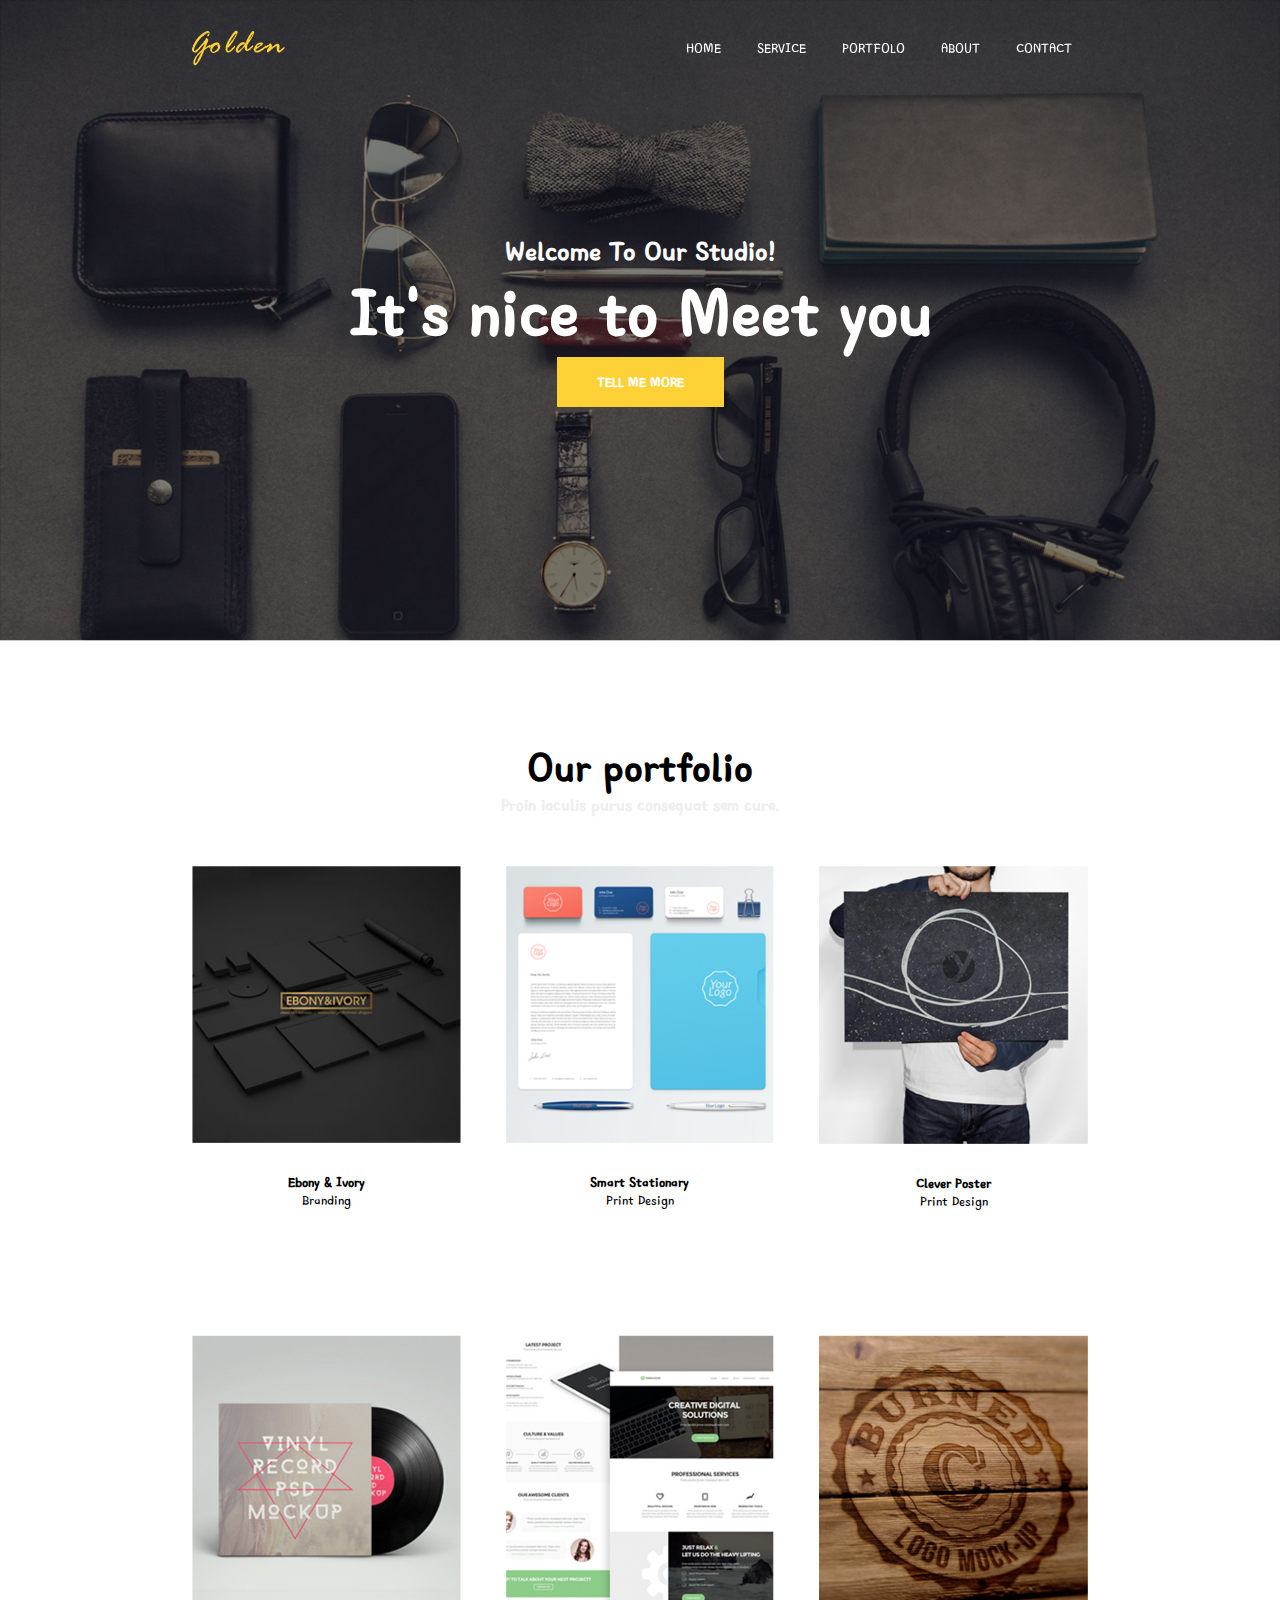
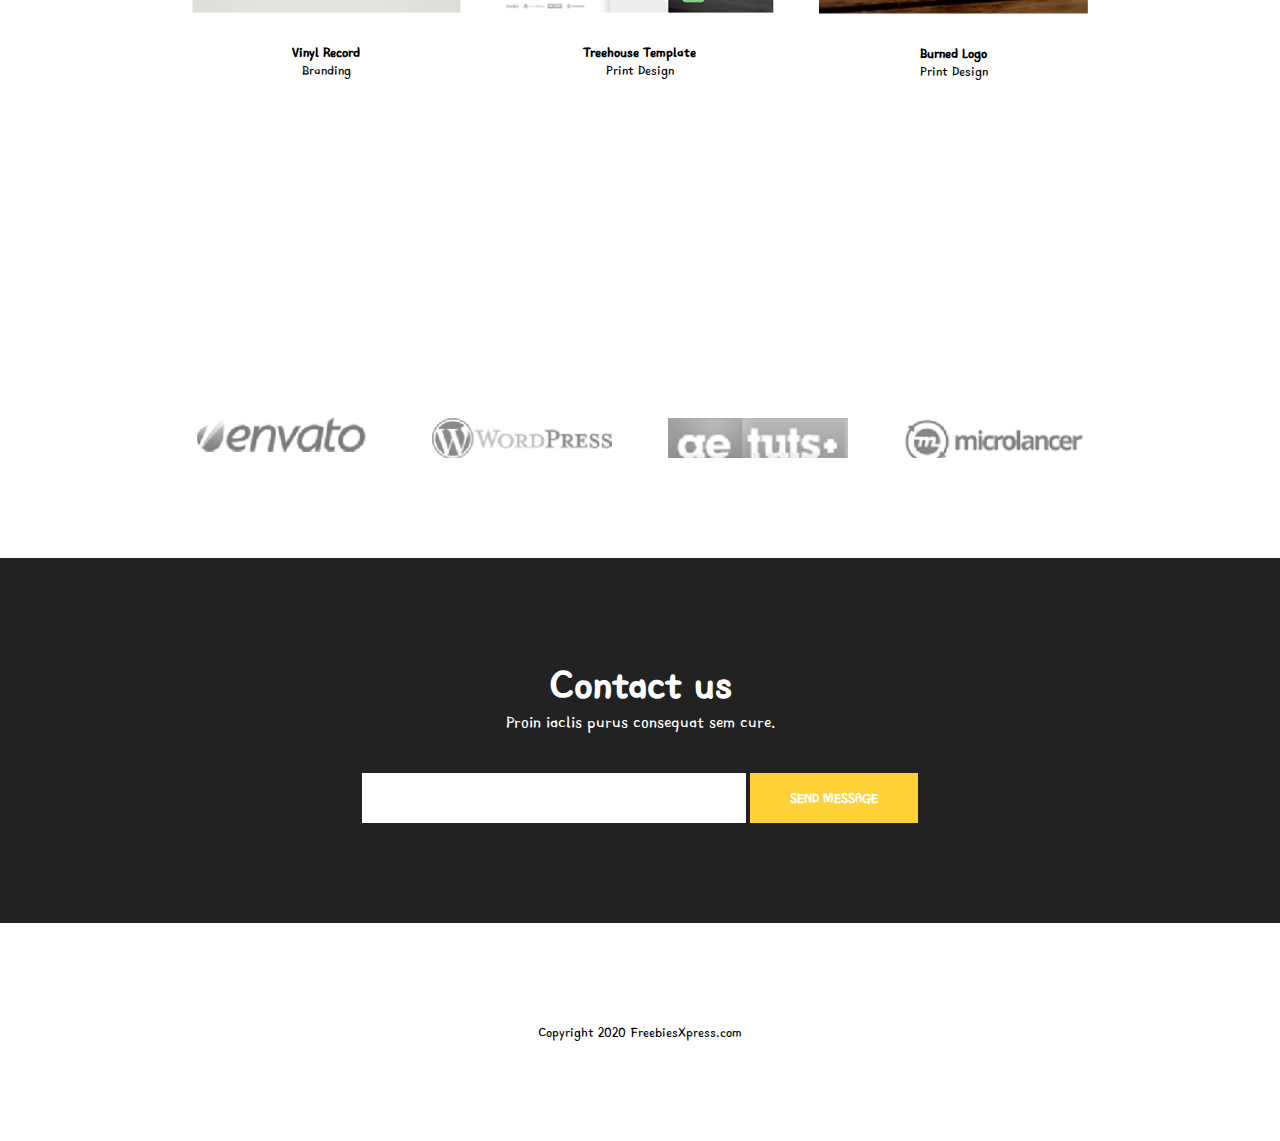
<file: index.html>
<!DOCTYPE html>
<html lang="ko">
<head>
    <meta charset="UTF-8">
    <meta http-equiv="X-UA-Compatible" content="IE=edge">
    <meta name="viewport" content="width=device-width, initial-scale=1.0">
    <meta property="og:title" content="오픈그래프 테스트">
    <meta property="og:url" content="...">
    <meta property="og:type" content="website">
    <meta property="og:image" content="img/img_item04.jpg">
    <meta property="og:site_name" content="golden">
    <meta property="og:description" content="오픈그래프 테스트 중입니다.">

    <title>Document</title>
    <link href="css/index.css" rel="stylesheet">
    <link href="favicon.ico" rel="shortcut icon">
</head>
<body>
    <header>
        <div>
            <h1><a href="index.html">LOGO</a></h1>
            <nav>
                <a href="index.html">HOME</a>
                <a href="sub.html">SERVICE</a>
                <a href="#">PORTFOLO</a>
                <a href="#">ABOUT</a>
                <a href="#">CONTACT</a>
            </nav>
            <a class="trigger-menu">
                <span></span>
                <span></span>
                <span></span>
            </a>
        </div>
    </header>


    <main>
        <div class="visual">
            <div>
                <p>
                    <small>Welcome To Our Studio!</small>
                    It's nice to Meet you
                </p>
                <a href="#">Tell Me More</a>
            </div>
        <img src="img/img_visual.jpg" alt="">
        </div>


        <section>
            <h2>
                Our portfolio
                <small>Proin iaculis purus consequat sem cure. </small>
            </h2>
            <ul>
                <li>
                    <p><img src="img/img_item01.jpg" alt=""></p>
                    <p>
                        <b>Ebony & Ivory</b>
                        <em>Branding</em>
                    </p>
                </li>

                <li>
                    <p><img src="img/img_item02.jpg" alt=""></p>
                    <p>
                        <b>Smart Stationary</b>
                        <em>Print Design</em>
                    </p>
                </li>

                <li>
                    <p><img src="img/img_item03.jpg" alt=""></p>
                    <p>
                        <b>Clever Poster</b>
                        <em>Print Design</em>
                    </p>
                </li>
            </ul>

            <ul>
                <li>
                    <p><img src="img/img_item04.jpg" alt=""></p>
                    <p>
                        <b>Vinyl Record</b>
                        <em>Branding</em>
                    </p>
                </li>

                <li>
                    <p><img src="img/img_item05.jpg" alt=""></p>
                    <p>
                        <b>Treehouse Template</b>
                        <em>Print Design</em>
                    </p>
                </li>

                <li>
                    <p><img src="img/img_item06.jpg" alt=""></p>
                    <p>
                        <b>Burned Logo </b>
                        <em>Print Design</em>
                    </p>
                </li>
            </ul>
        </section>

        <div class="banner">
            <a href="#">envato</a>
            <a href="#">wordpress</a>
            <a href="#">tuts</a>
            <a href="#">microlancer</a>
        </div>

        <article class="contact">
            <h2>Contact us
            <small>Proin iaclis purus consequat sem cure.</small>
            </h2>
            <div>
                <input type="email" name="email">
                <a href="#">Send Message</a>
            </div>
        </article>
    </main>
    <footer>Copyright 2020 FreebiesXpress.com</footer>
</body>
</html>
</file>
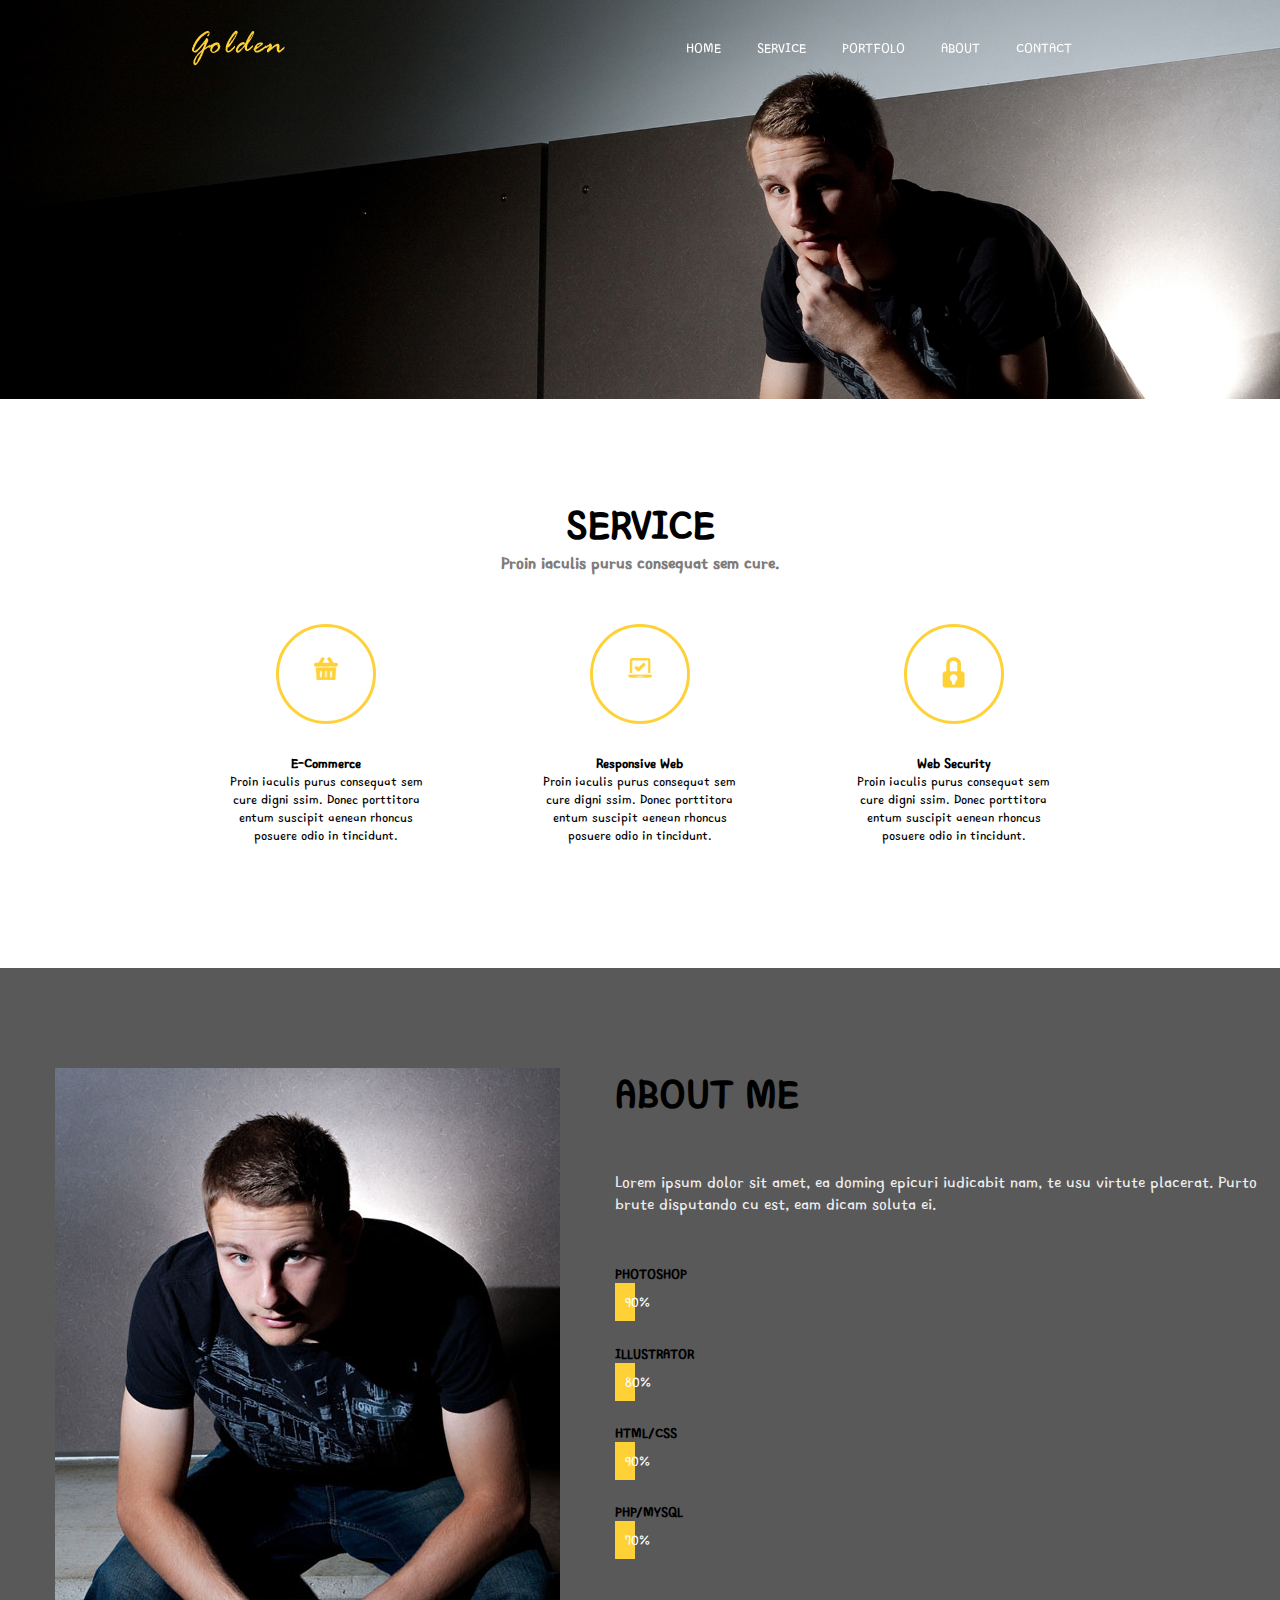
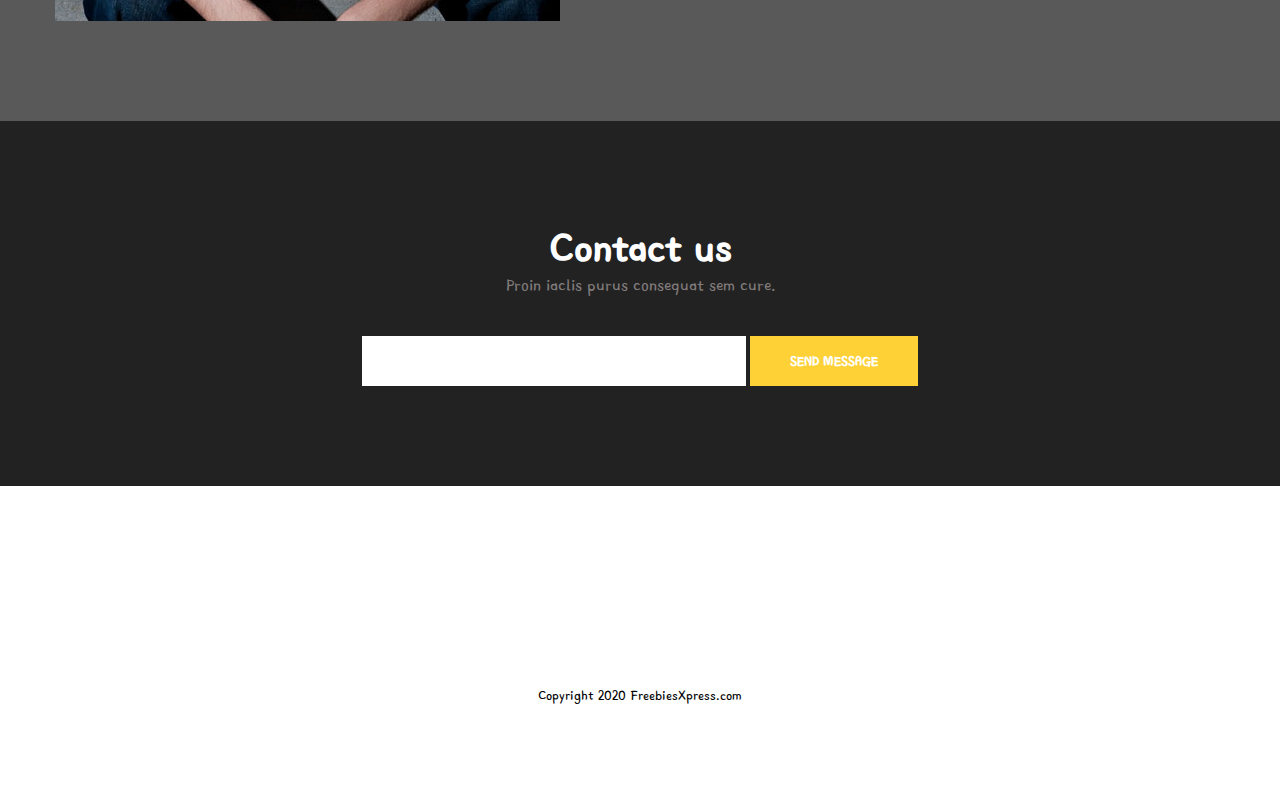
<file: sub.html>
<!DOCTYPE html>
<html lang="ko">
<head>
    <meta charset="UTF-8">
    <meta http-equiv="X-UA-Compatible" content="IE=edge">
    <meta name="viewport" content="width=device-width, initial-scale=1.0">
    <title>Document</title>
    <link href="css/sub.css" rel="stylesheet">
    <link href="favicon.ico" rel="shortcut icon">
</head>
<body>
    <header>
        <div>
            <h1><a href="index.html">LOGO</a></h1>
            <nav>
                <a href="index.html">HOME</a>
                <a href="sub.html">SERVICE</a>
                <a href="#">PORTFOLO</a>
                <a href="#">ABOUT</a>
                <a href="#">CONTACT</a>
            </nav>
            <a class="trigger-menu">
                <span></span>
                <span></span>
                <span></span>
            </a>
        </div>
    </header>
<main>
    <div class="sub_main">
    <img src="img/img_sub-visual.jpg" alt="">
    </div>

    <section class="sub_01">
        <h2>
            SERVICE
            <small>Proin iaculis purus consequat sem cure. </small>
        </h2>
        <ul>
            <li>
                <p><img src="img/ic_01.png" alt=""></p>
                <p>
                    <b>E-Commerce</b>
                    <em>Proin iaculis purus consequat sem cure digni ssim.
                        Donec porttitora entum suscipit aenean rhoncus
                         posuere odio in tincidunt.
                    </em>
                </p>
            </li>

            <li>
                <p><img src="img/ic_02.png"" alt=""></p>
                <p>
                    <b>Responsive Web</b>
                    <em>Proin iaculis purus consequat sem cure digni ssim.
                        Donec porttitora entum suscipit aenean rhoncus
                         posuere odio in tincidunt.
                    </em>
                </p>
            </li>

            <li>
                <p><img src="img/ic_03.png"" alt=""></p>
                <p>
                    <b>Web Security</b>
                    <em>Proin iaculis purus consequat sem cure digni ssim.
                        Donec porttitora entum suscipit aenean rhoncus
                         posuere odio in tincidunt.
                    </em>
                </p>
            </li>
        </ul>


    <section class="sub_02">
        <div class="mini_sub">
            <div class="img">
                <img src="img/img_sub-01.jpg"  alt="">
            </div>
            <div class="progress">
                <h2>ABOUT ME</h2>
                <p>Lorem ipsum dolor sit amet, ea doming epicuri iudicabit nam,
                     te usu virtute placerat. Purto brute disputando cu est,
                      eam dicam soluta ei. 
                </p>
                <ul>
                    <li>
                        <b>PHOTOSHOP</b>
                        <span>90%</span>
                    </li>

                    <li>
                        <b>ILLUSTRATOR</b>
                        <span>80%</span>
                    </li>

                    <li>
                        <b>HTML/CSS</b>
                        <span>90%</span>
                    </li>

                    <li>
                        <b>PHP/MYSQL</b>
                        <span>70%</span>
                    </li>
                </ul>

            </div>
        </div>

        <article class="contact">
            <h2>Contact us
            <small>Proin iaclis purus consequat sem cure.</small>
            </h2>
            <div>
                <input type="email" name="email">
                <a href="#">Send Message</a>
            </div>

    </section>
</main>

<footer>Copyright 2020 FreebiesXpress.com</footer>
</file>
<file: css/index.css>
html, body {
  margin: 0;
}

figure {
  margin: 0;
}

h1, h2, h3, h4, h5, h6, p {
  margin: 0;
}

img {
  vertical-align: middle;
}

a {
  text-decoration: none;
}

* {
  font-family: 'Binggrae Samanco';
  -webkit-box-sizing: border-box;
          box-sizing: border-box;
  list-style: none;
}

ul, li {
  padding-left: 0;
}

table {
  border-collapse: collapse;
}

@font-face {
  font-family: 'Binggrae Samanco';
  src: url("../font/BinggraeSamanco.woff2") format("woff2");
  font-weight: normal;
  font-style: normal;
  font-display: swap;
}

header {
  position: fixed;
  left: 0;
  top: 0;
  width: 100%;
  padding: 30px 0;
  z-index: 9;
}

header > div {
  width: 70%;
  margin: 0 auto;
  display: -webkit-box;
  display: -ms-flexbox;
  display: flex;
  -webkit-box-pack: justify;
      -ms-flex-pack: justify;
          justify-content: space-between;
  -webkit-box-align: center;
      -ms-flex-align: center;
          align-items: center;
  -webkit-box-orient: horizontal;
  -webkit-box-direction: normal;
      -ms-flex-direction: row;
          flex-direction: row;
  -ms-flex-wrap: nowrap;
      flex-wrap: nowrap;
}

header > div a {
  color: #fff;
}

header > div h1 a {
  background: url("../img/logo.png") no-repeat;
  font-size: 0;
  width: 96px;
  height: 36px;
  display: block;
}

header > div nav {
  -webkit-box-flex: 1;
      -ms-flex-positive: 1;
          flex-grow: 1;
  text-align: right;
}

header > div nav a {
  display: inline-block;
  padding: 0 2%;
}

header > div .trigger-menu {
  width: 20px;
  height: 16px;
  position: absolute;
  right: 0;
  top: 30%;
  cursor: pointer;
  display: none;
}

header > div .trigger-menu span {
  width: 100%;
  border-bottom: 2px solid white;
  position: absolute;
  left: 0;
  top: 50%;
}

header > div .trigger-menu span:nth-child(1) {
  -webkit-transform: translateY(-6px);
          transform: translateY(-6px);
}

header > div .trigger-menu span:nth-child(3) {
  -webkit-transform: translateY(6px);
          transform: translateY(6px);
}

footer {
  padding: 100px 0;
  text-align: center;
}

.visual {
  position: relative;
}

.visual > div {
  position: absolute;
  left: 0;
  top: 0;
  width: 100%;
  height: 100%;
  display: -webkit-box;
  display: -ms-flexbox;
  display: flex;
  -webkit-box-pack: center;
      -ms-flex-pack: center;
          justify-content: center;
  -webkit-box-align: center;
      -ms-flex-align: center;
          align-items: center;
  -webkit-box-orient: vertical;
  -webkit-box-direction: normal;
      -ms-flex-direction: column;
          flex-direction: column;
  -ms-flex-wrap: nowrap;
      flex-wrap: nowrap;
}

.visual > div p {
  color: #fff;
  font-size: 5rem;
  font-weight: bold;
  -webkit-animation: ani-1 2s forwards;
          animation: ani-1 2s forwards;
}

.visual > div p small {
  display: block;
  font-size: 2rem;
  text-align: center;
  -webkit-animation: ani-2 5s forwards;
          animation: ani-2 5s forwards;
}

@-webkit-keyframes ani-1 {
  0% {
    -webkit-transform: translateY(-100%);
            transform: translateY(-100%);
    opacity: 0;
  }
  100% {
    -webkit-transform: translateY(0);
            transform: translateY(0);
  }
}

@keyframes ani-1 {
  0% {
    -webkit-transform: translateY(-100%);
            transform: translateY(-100%);
    opacity: 0;
  }
  100% {
    -webkit-transform: translateY(0);
            transform: translateY(0);
  }
}

@-webkit-keyframes ani-2 {
  0% {
    -webkit-transform: translateY(-100%);
            transform: translateY(-100%);
    opacity: 0;
  }
  100% {
    -webkit-transform: translateY(0);
            transform: translateY(0);
  }
}

@keyframes ani-2 {
  0% {
    -webkit-transform: translateY(-100%);
            transform: translateY(-100%);
    opacity: 0;
  }
  100% {
    -webkit-transform: translateY(0);
            transform: translateY(0);
  }
}

.visual > div a {
  background-color: #fed136;
  padding: 16px 40px;
  display: inline-block;
  color: #fff;
  text-transform: uppercase;
  font-weight: bold;
  vertical-align: middle;
  -webkit-animation: link-a1 3s forwards;
          animation: link-a1 3s forwards;
}

@-webkit-keyframes link-a1 {
  0% {
    opacity: 0;
  }
  100% {
    opacity: 1;
  }
}

@keyframes link-a1 {
  0% {
    opacity: 0;
  }
  100% {
    opacity: 1;
  }
}

.visual > img {
  width: 100%;
}

section {
  background-color: #fff;
  padding: 100px 0;
  text-align: center;
}

section h2 {
  font-size: 3rem;
}

section h2 small {
  display: block;
  font-size: 20px;
  color: #eee;
}

section ul {
  width: 70%;
  margin: 50px auto;
  display: -webkit-box;
  display: -ms-flexbox;
  display: flex;
  -webkit-box-pack: justify;
      -ms-flex-pack: justify;
          justify-content: space-between;
  -webkit-box-align: stretch;
      -ms-flex-align: stretch;
          align-items: stretch;
  -webkit-box-orient: horizontal;
  -webkit-box-direction: normal;
      -ms-flex-direction: row;
          flex-direction: row;
  -ms-flex-wrap: wrap;
      flex-wrap: wrap;
}

section ul li {
  width: 30%;
  margin-bottom: 5%;
}

section ul li p > img {
  width: 100%;
}

section ul li p:nth-child(2) {
  padding: 30px;
  background-color: #fff;
}

section ul p:nth-child(2) > b {
  display: block;
}

section ul p:nth-child(2) > em {
  font-style: normal;
}

.banner {
  padding: 100px 0;
  text-align: center;
}

.banner a {
  display: inline-block;
  width: 180px;
  height: 40px;
  font-size: 0;
  margin: 0 2%;
}

.banner a:nth-child(1) {
  background: url("../img/bn_01.jpg") 0 0/100% no-repeat;
}

.banner a:nth-child(2) {
  background: url("../img/bn_02.jpg") 0 0/100% no-repeat;
}

.banner a:nth-child(3) {
  background: url("../img/bn_03.jpg") 0 0/100% no-repeat;
}

.banner a:nth-child(4) {
  background: url("../img/bn_04.jpg") 0 0/100% no-repeat;
}

.contact {
  background-color: #222;
  color: #fff;
  text-align: center;
  padding: 100px 0;
}

.contact h2 {
  font-size: 3rem;
}

.contact h2 small {
  display: block;
  font-size: 20px;
  font-weight: normal;
}

.contact div {
  margin-top: 40px;
}

.contact div input {
  padding: 18px 40px;
  border: none;
  width: 30%;
  vertical-align: middle;
}

.contact div a {
  background-color: #fed136;
  padding: 16px 40px;
  display: inline-block;
  color: #fff;
  text-transform: uppercase;
  font-weight: bold;
  vertical-align: middle;
}
/*# sourceMappingURL=index.css.map */
</file>
<file: css/sub.css>
html, body {
  margin: 0;
}

figure {
  margin: 0;
}

h1, h2, h3, h4, h5, h6, p {
  margin: 0;
}

img {
  vertical-align: middle;
}

a {
  text-decoration: none;
}

* {
  font-family: 'Binggrae Samanco';
  -webkit-box-sizing: border-box;
          box-sizing: border-box;
  list-style: none;
}

ul, li {
  padding-left: 0;
}

table {
  border-collapse: collapse;
}

@font-face {
  font-family: 'Binggrae Samanco';
  src: url("../font/BinggraeSamanco.woff2") format("woff2");
  font-weight: normal;
  font-style: normal;
  font-display: swap;
}

header {
  position: fixed;
  left: 0;
  top: 0;
  width: 100%;
  padding: 30px 0;
  z-index: 9;
}

header > div {
  width: 70%;
  margin: 0 auto;
  display: -webkit-box;
  display: -ms-flexbox;
  display: flex;
  -webkit-box-pack: justify;
      -ms-flex-pack: justify;
          justify-content: space-between;
  -webkit-box-align: center;
      -ms-flex-align: center;
          align-items: center;
  -webkit-box-orient: horizontal;
  -webkit-box-direction: normal;
      -ms-flex-direction: row;
          flex-direction: row;
  -ms-flex-wrap: nowrap;
      flex-wrap: nowrap;
}

header > div a {
  color: #fff;
}

header > div h1 a {
  background: url("../img/logo.png") no-repeat;
  font-size: 0;
  width: 96px;
  height: 36px;
  display: block;
}

header > div nav {
  -webkit-box-flex: 1;
      -ms-flex-positive: 1;
          flex-grow: 1;
  text-align: right;
}

header > div nav a {
  display: inline-block;
  padding: 0 2%;
}

header > div .trigger-menu {
  width: 20px;
  height: 16px;
  position: absolute;
  right: 0;
  top: 30%;
  cursor: pointer;
  display: none;
}

header > div .trigger-menu span {
  width: 100%;
  border-bottom: 2px solid white;
  position: absolute;
  left: 0;
  top: 50%;
}

header > div .trigger-menu span:nth-child(1) {
  -webkit-transform: translateY(-6px);
          transform: translateY(-6px);
}

header > div .trigger-menu span:nth-child(3) {
  -webkit-transform: translateY(6px);
          transform: translateY(6px);
}

footer {
  padding: 100px 0;
  text-align: center;
}

.sub_main img {
  width: 100%;
}

.sub_01 {
  background-color: #fff;
  padding: 100px 0;
  text-align: center;
}

.sub_01 h2 {
  font-size: 3rem;
  -webkit-animation: sub_ani-1 4s forwards;
          animation: sub_ani-1 4s forwards;
}

.sub_01 small {
  display: block;
  font-size: 20px;
  color: #807b7b;
  -webkit-animation: sub_ani-2 3s forwards;
          animation: sub_ani-2 3s forwards;
}

@-webkit-keyframes sub_ani-1 {
  0% {
    -webkit-transform: translateY(-100%);
            transform: translateY(-100%);
    opacity: 0;
  }
  100% {
    -webkit-transform: translateY(0);
            transform: translateY(0);
  }
}

@keyframes sub_ani-1 {
  0% {
    -webkit-transform: translateY(-100%);
            transform: translateY(-100%);
    opacity: 0;
  }
  100% {
    -webkit-transform: translateY(0);
            transform: translateY(0);
  }
}

@-webkit-keyframes sub_ani-2 {
  0% {
    -webkit-transform: translateY(-100%);
            transform: translateY(-100%);
    opacity: 0;
  }
  100% {
    -webkit-transform: translateY(0%);
            transform: translateY(0%);
    opacity: 1;
  }
}

@keyframes sub_ani-2 {
  0% {
    -webkit-transform: translateY(-100%);
            transform: translateY(-100%);
    opacity: 0;
  }
  100% {
    -webkit-transform: translateY(0%);
            transform: translateY(0%);
    opacity: 1;
  }
}

.sub_01 ul {
  width: 70%;
  margin: 50px auto;
  display: -webkit-box;
  display: -ms-flexbox;
  display: flex;
  -webkit-box-pack: justify;
      -ms-flex-pack: justify;
          justify-content: space-between;
  -webkit-box-align: center;
      -ms-flex-align: center;
          align-items: center;
  -webkit-box-orient: horizontal;
  -webkit-box-direction: normal;
      -ms-flex-direction: row;
          flex-direction: row;
  -ms-flex-wrap: wrap;
      flex-wrap: wrap;
}

.sub_01 ul li {
  width: 30%;
  margin-bottom: 5%;
}

.sub_01 ul li p > img {
  width: 70%;
}

.sub_01 ul li p:nth-child(1) {
  display: inline-block;
  border: 3px solid #fed136;
  width: 100px;
  height: 100px;
  padding: 30px;
  border-radius: 100%;
  -webkit-box-pack: center;
      -ms-flex-pack: center;
          justify-content: center;
  -webkit-transition: 0.5s;
  transition: 0.5s;
}

.sub_01 ul li p:nth-child(2) {
  padding: 30px;
  background-color: #fff;
}

.sub_01 ul li p:hover:nth-child(1) {
  content: '';
  background-color: #daa86f;
  cursor: pointer;
}

.sub_01 ul p:nth-child(2) > b {
  display: block;
}

.sub_01 ul p:nth-child(2) > em {
  font-style: normal;
}

.mini_sub {
  padding: 100px 0;
  background-color: #5a5959;
  display: -webkit-box;
  display: -ms-flexbox;
  display: flex;
}

.mini_sub .img {
  width: 70%;
}

.mini_sub .progress {
  text-align: left;
}

.mini_sub .progress h2 {
  font-size: 3rem;
  margin-bottom: 50px;
}

.mini_sub .progress p {
  display: block;
  font-size: 20px;
  color: #eee;
}

.mini_sub .progress ul {
  margin: 0;
  padding-top: 50px;
}

.mini_sub .progress ul li {
  width: 100%;
}

.mini_sub .progress ul li b {
  font-size: 1.0em;
}

.mini_sub .progress ul li span {
  background-color: #fed136;
  display: block;
  width: 0%;
  padding: 10px;
  color: #fff;
  text-align: right;
}

.mini_sub .progress ul li:nth-of-type(1) > span {
  -webkit-animation: pro90 2s forwards;
          animation: pro90 2s forwards;
}

.mini_sub .progress ul li:nth-of-type(2) > span {
  -webkit-animation: pro80 1.4s  forwards;
          animation: pro80 1.4s  forwards;
}

.mini_sub .progress ul li:nth-of-type(3) > span {
  -webkit-animation: pro90 2s forwards;
          animation: pro90 2s forwards;
}

.mini_sub .progress ul li:nth-of-type(4) > span {
  -webkit-animation: pro70 1.2s forwards;
          animation: pro70 1.2s forwards;
}

@-webkit-keyframes pro90 {
  100% {
    width: 90%;
  }
}

@keyframes pro90 {
  100% {
    width: 90%;
  }
}

@-webkit-keyframes pro80 {
  100% {
    width: 80%;
  }
}

@keyframes pro80 {
  100% {
    width: 80%;
  }
}

@-webkit-keyframes pro70 {
  100% {
    width: 70%;
  }
}

@keyframes pro70 {
  100% {
    width: 70%;
  }
}

.contact {
  background-color: #222;
  color: #fff;
  text-align: center;
  padding: 100px 0;
}

.contact h2 {
  font-size: 3rem;
}

.contact h2 small {
  display: block;
  font-size: 20px;
  font-weight: normal;
}

.contact div {
  margin-top: 40px;
}

.contact div input {
  padding: 18px 40px;
  border: none;
  width: 30%;
  vertical-align: middle;
}

.contact div a {
  background-color: #fed136;
  padding: 16px 40px;
  display: inline-block;
  color: #fff;
  text-transform: uppercase;
  font-weight: bold;
  vertical-align: middle;
}
/*# sourceMappingURL=sub.css.map */
</file>
